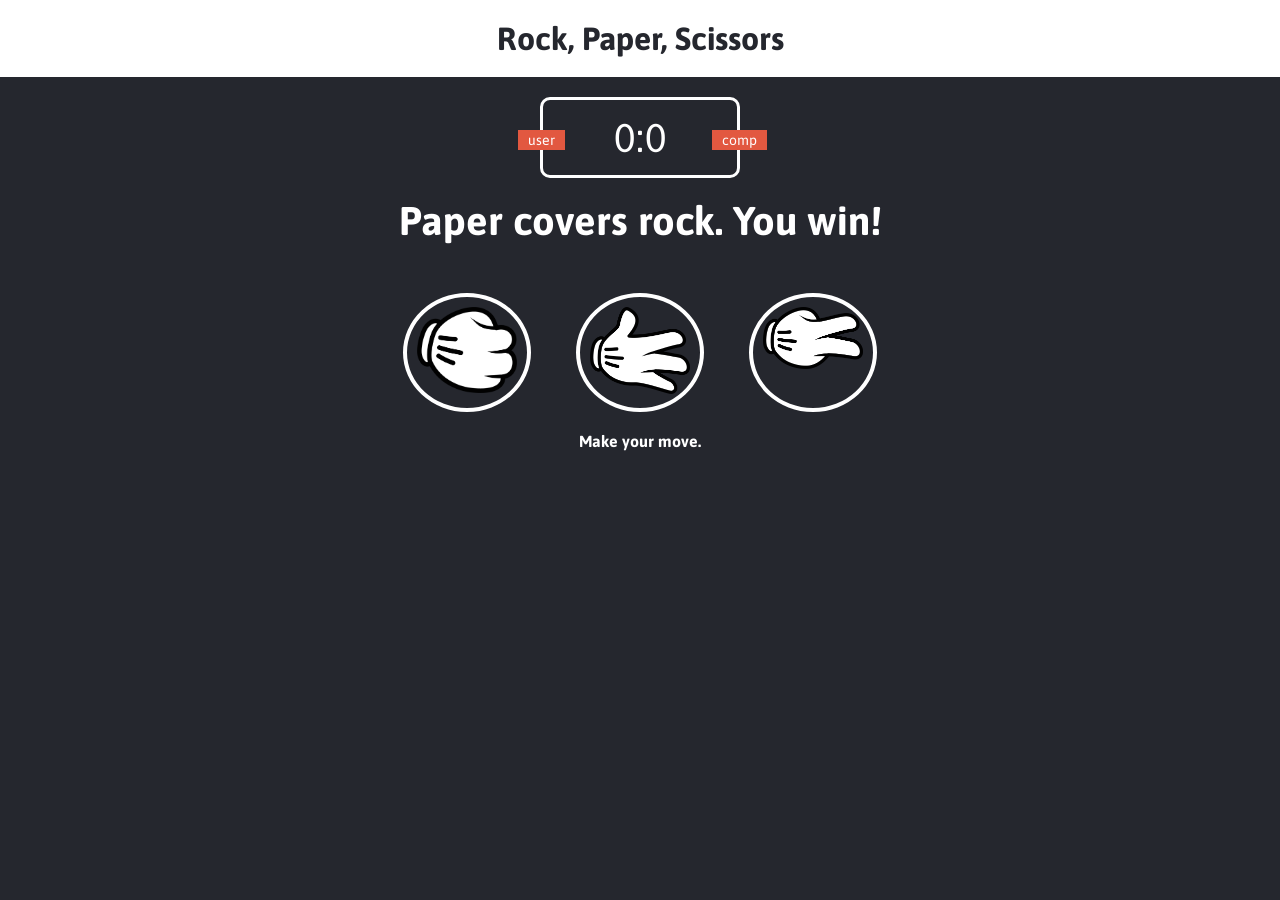
<file: index.html>
<!DOCTYPE html>
<html lang="en">

<head>
    <meta charset="UTF-8">
    <meta http-equiv="X-UA-Compatible" content="IE=edge">
    <meta name="viewport" content="width=device-width, initial-scale=1.0">
    <title>Rock, paper, scissors!</title>
    <link rel="stylesheet" href="styles-dia10.css">
</head>

<body>
    <header>
        <h1>Rock, Paper, Scissors</h1>
    </header>

    <div class="scoreboard">
        <div id="user-label" class="badge">user</div>
        <div id="computer-label" class="badge">comp</div>
        <span id="user-score">0</span>:<span id="computer-score">0</span>
    </div>

    <div class="result">
        <p>Paper covers rock. You win!</p>
    </div>

    <div class="choices">
        <div id="r" class="choice">
            <img src="attachments/rock-player.png" alt="rock">
        </div>
        <div id="p" class="choice">
            <img src="attachments/paper-player.png" alt="paper">
        </div>
        <div id="s" class="choice">
            <img src="attachments/scissors-player.png" alt="scissors">
        </div>
    </div>

    <p id="action-message">Make your move.</p>
    <script src="scripts/rps-app.js" defer></script>
</body>

</html>
</file>
<file: styles-dia10.css>
@import url('https://fonts.googleapis.com/css2?family=Asap:ital,wght@0,400;0,700;1,400&display=swap');

* {
    margin: 0;
    padding: 0;
    box-sizing: border-box;
}

body {
    background-color: #25272E;
}

img {
    width: 100px;
    height: auto;
}

header {
    background-color: #ffffff;
    padding: 20px;
}

header>h1 {
    color: #25272E;
    text-align: center;
    font-family: Asap, sans-serif;
}

.scoreboard {
    margin: 20px auto;
    border: 3px solid white;
    border-radius: 10px;
    width: 200px;
    color: white;
    font-size: 40px;
    text-align: center;
    padding: 15px 20px;
    font-family: Asap, sans-serif;
    position: relative;
}

.badge {
    background-color: #E25840;
    color: white;
    font-size: 14px;
    padding: 2px 10px;
    font-family: Asap, sans-serif;
}

#user-label {
    position: absolute;
    top: 30px;
    left: -25px;
}

#computer-label {
    position: absolute;
    top: 30px;
    right: -30px;
}

.result {
    font-size: 40px;
    color: white;
}

.result>p {
    text-align: center;
    font-weight: bold;
    font-family: Asap, sans-serif;
}

.choices {
    display: flex;
    justify-content: center;
    margin-top: 50px;
    gap: 5px;

}

.choice {
    text-align: center;
    padding: 10px;
    margin: 0 20px;
    border: 4px solid white;
    border-radius: 50%;
    transition: all 0.3s ease;
}

.choice:hover {
    cursor: pointer;
    background-color: #151515;
}

#action-message {
    text-align: center;
    color: white;
    font-family: Asap, sans-serif;
    font-weight: bold;
    margin-top: 20px;
}

.green-glow {
    border: 4px solid #4dcc7d;
    box-shadow: 0 0 10px #31b43a;
}

.red-glow {
    border: 4px solid #fc121b;
    box-shadow: 0 0 10px #d01115;
}

.gray-glow {
    border: 4px solid #464647;
    box-shadow: 0 0 10px #25292b;
}
</file>
